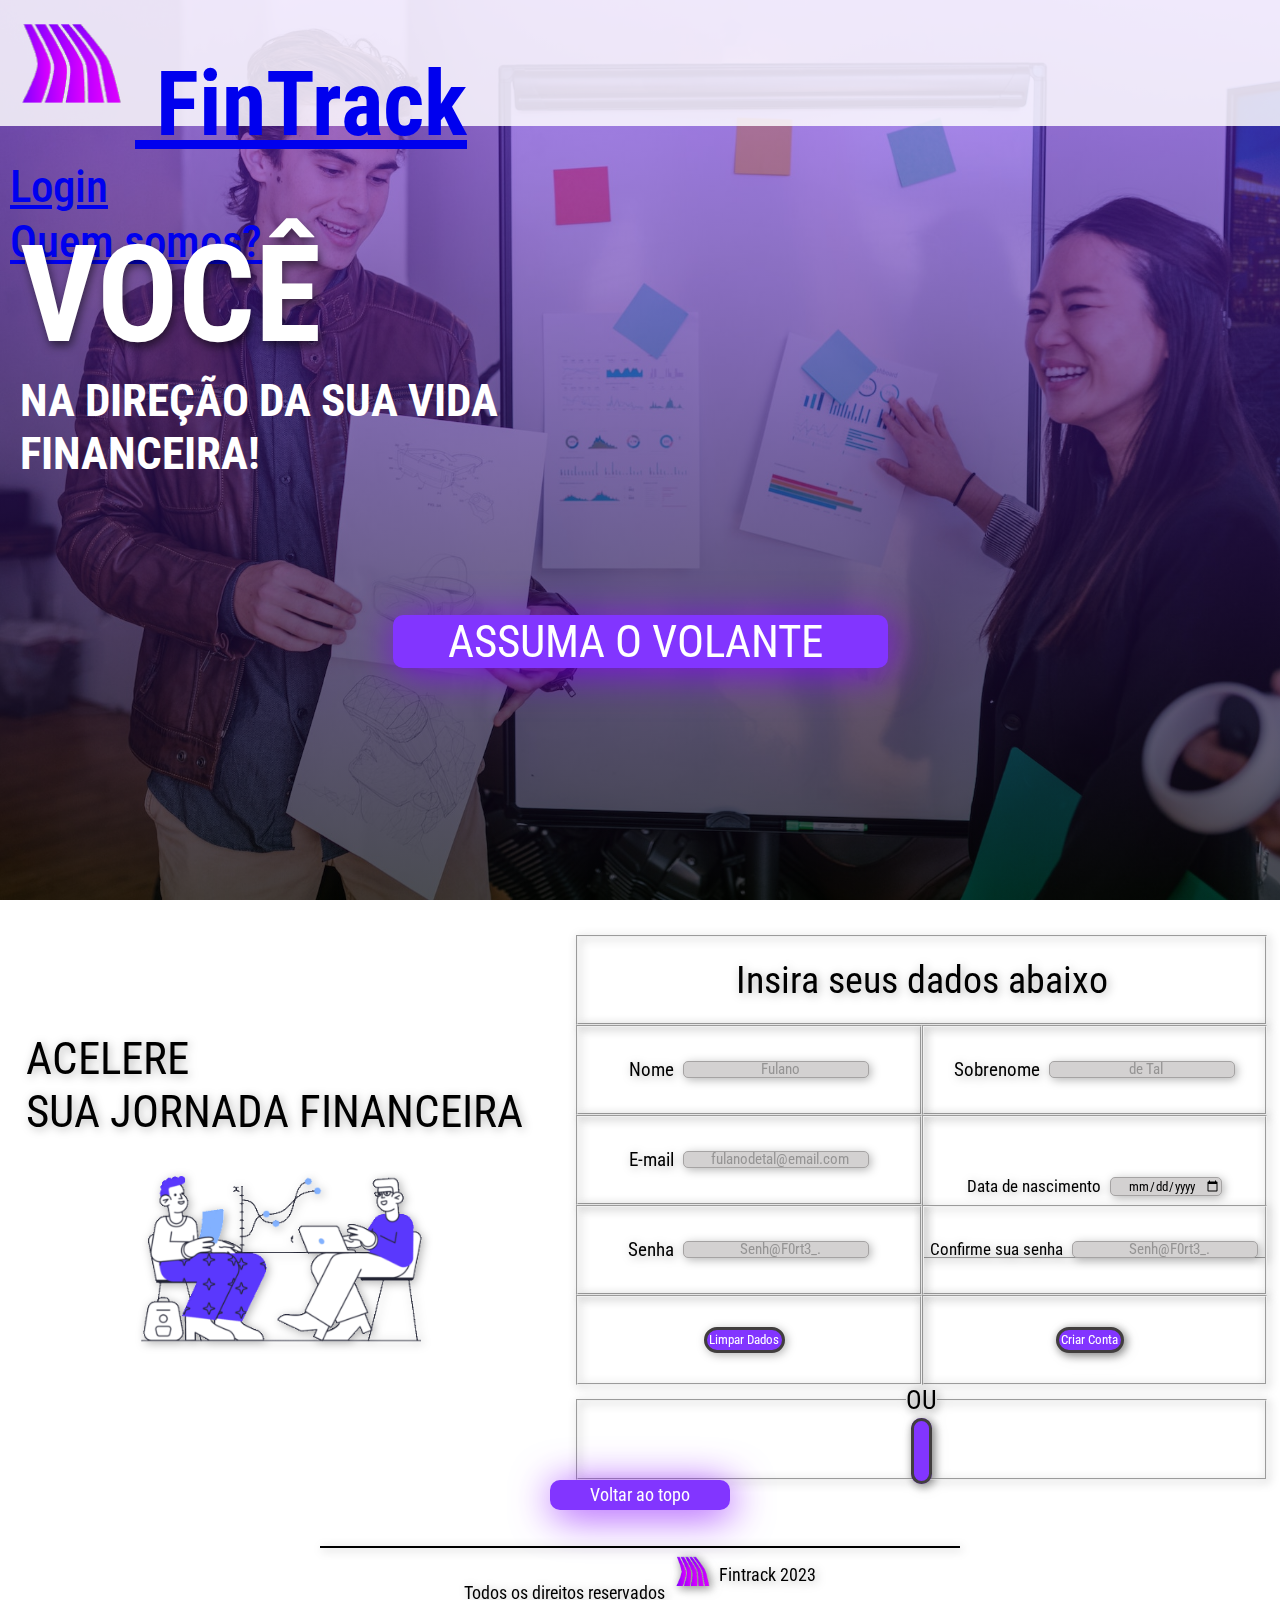
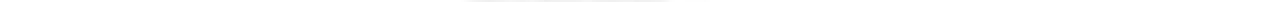
<file: index.html>
<!DOCTYPE html>
<html lang="pt-BR">
  <head>
    <meta charset="UTF-8" />
    <meta name="viewport" content="width=device-width, initial-scale=1.0" />
    <title>Página Inicial - FinTrack</title>

    <!-- Favicon -->
    <link
      rel="shortcut icon"
      href="./assets/images/logo/favicon-logo-png-color.png"
      type="image/x-icon"
    />

    <!-- Link Font Awesome CDN Server -->
    <link
      rel="stylesheet"
      href="https://cdnjs.cloudflare.com/ajax/libs/font-awesome/6.4.0/css/all.min.css"
      integrity="sha512-iecdLmaskl7CVkqkXNQ/ZH/XLlvWZOJyj7Yy7tcenmpD1ypASozpmT/E0iPtmFIB46ZmdtAc9eNBvH0H/ZpiBw=="
      crossorigin="anonymous"
      referrerpolicy="no-referrer"
    />

    <!-- Link Google Fonts - Roboto Condensed -->
    <link rel="preconnect" href="https://fonts.googleapis.com" />
    <link rel="preconnect" href="https://fonts.gstatic.com" crossorigin />
    <link
      href="https://fonts.googleapis.com/css2?family=Roboto+Condensed:wght@300&display=swap"
      rel="stylesheet"
    />

    <!-- Link CSS Bootstrap - CDN -->
    <link
      href="https://cdn.jsdelivr.net/npm/bootstrap@5.3.0/dist/css/bootstrap.min.css"
      rel="stylesheet"
      integrity="sha384-9ndCyUaIbzAi2FUVXJi0CjmCapSmO7SnpJef0486qhLnuZ2cdeRhO02iuK6FUUVM"
      crossorigin="anonymous"
    />

    <!-- Link Formatações CSS - Propias -->
    <link rel="stylesheet" href="./assets/css/styles.css" />
  </head>

  <body>
    <!-- Header -->
    <header class="header-index" id="header-index">
      <div class="header">
        <!-- Menu de navegação - Boostrap -->
        <section class="hero-pt1">
          <nav
            class="navbar navbar-expand-lg navbar-expand-md navbar-expand-sm"
          >
            <!-- Container -->
            <div class="container-fluid">
              <!-- Logo FinTrack -->
              <a class="navbar-brand nav-format centering" href="./index.html">
                <img
                  src="./assets/images/logo/logo-png-color.png"
                  alt="Logo FinTrack"
                  title="FinTrack"
                />
                FinTrack
              </a>
              <!-- Fim Logo FinTrack -->

              <div
                class="collapse navbar-collapse d-flex justify-content-end nav-format responsive-nav"
              >
                <ul class="navbar-nav">
                  <li class="nav-item nav-options nav-a-login">
                    <i
                      class="fa-solid fa-right-to-bracket"
                      style="color: #000000"
                    ></i>
                    <a
                      class="nav-link active centering nav-a"
                      aria-current="page"
                      href="./assets/pages/Login.html"
                      >Login</a
                    >
                  </li>

                  <li class="nav-item nav-options nav-a-about">
                    <i class="fa-brands fa-readme" style="color: #000000"></i>
                    <a
                      class="nav-link active centering nav-a"
                      aria-current="page"
                      href="./assets/pages/About.html"
                      >Quem somos?</a
                    >
                  </li>
                </ul>
              </div>

              <!-- Fim Container -->
            </div>
          </nav>
          <!-- Fim - Menu de navegação - Boostrap -->
        </section>

      </div>

      <main class="main-header">
        <section class="hero-pt2">
          <p class="p1">VOCÊ</p>
          <p class="p2">NA DIREÇÃO DA SUA VIDA FINANCEIRA!</p>
        </section>
      </main>

      <footer class="footer-header">
        <section class="btn-header">
          <a href="#main-index">ASSUMA O VOLANTE</a>
          <i class="fa-solid fa-road" style="color: #ffffff"></i>
        </section>
      </footer>
    </header>

    <main class="main-index" id="main-index">
      <header class="header-main">
        <p class="p1">ACELERE <i class="fa-solid fa-car-on"></i></p>
        <p class="p2">SUA JORNADA FINANCEIRA</p>
        <img src="./assets/images/gifs/header.gif" alt="" />
      </header>

      <div class="div-main">
        <form
          class="form-header"
          id="dados"
          name="dados"
          method="post"
          action=""
        >
          <fieldset class="field-header">
            <p class="p-fheader">
              Insira seus dados abaixo <i class="fa-solid fa-circle-info"></i>
            </p>
          </fieldset>

          <fieldset class="field-name">
            <label for="nome"
              >Nome
              <i class="fa-solid fa-circle-user" style="color: #ae00ff"></i
            ></label>
            <input
              type="text"
              id="nome"
              name="nome"
              required
              placeholder="Fulano"
            />
          </fieldset>

          <fieldset class="field-lastname">
            <label for="sobrenome"
              >Sobrenome
              <i class="fa-solid fa-user-pen" style="color: #ae00ff"></i
            ></label>
            <input
              type="text"
              id="sobrenome"
              name="sobrenome"
              required
              placeholder="de Tal"
            />
          </fieldset>

          <fieldset class="field-email legend">
            <label for="email"
              >E-mail
              <i
                class="fa-solid fa-envelope-open-text"
                style="color: #ae00ff"
              ></i
            ></label>
            <input
              type="email"
              id="email"
              name="email"
              required
              placeholder="fulanodetal@email.com"
            />
          </fieldset>

          <fieldset class="field-born">
            <label for="born"
              >Data de nascimento
              <i class="fa-solid fa-cake-candles" style="color: #ae00ff"></i
            ></label>
            <input
              type="date"
              id="born"
              name="born"
              required
              placeholder="Dia/Mês/Ano"
            />
          </fieldset>

          <fieldset class="field-passwd">
            <label for="password"
              >Senha <i class="fa-solid fa-user-lock" style="color: #ae00ff"></i
            ></label>
            <input
              type="password"
              id="password"
              name="password"
              required
              placeholder="Senh@F0rt3_."
              minlength="8"
            />
          </fieldset>

          <fieldset class="field-passwdchk legend">
            <label for="passwdchk"
              >Confirme sua senha
              <i class="fa-solid fa-check-double" style="color: #ae00ff"></i
            ></label>
            <input
              type="password"
              id="passwdchk"
              name="passwdchk"
              required
              placeholder="Senh@F0rt3_."
              minlength="8"
            />
          </fieldset>

          <fieldset class="field-btn-submit">
            <a class="field-btn-submit" href="./assets/pages/Login.html">
              <input
                class="btn-submit"
                type="submit"
                name=""
                id=""
                value="Criar Conta"
              />
            </a>
            <i class="fa-solid fa-square-check"></i>
          </fieldset>

          <fieldset class="field-btn-eraser">
            <input
              class="btn-eraser"
              type="reset"
              name=""
              id=""
              value="Limpar Dados"
            />
            <i class="fa-solid fa-eraser"></i>
          </fieldset>

          <fieldset class="field-google">
            <legend>OU</legend>
            <a href="#"><i class="fa-brands fa-google"></i></a>
          </fieldset>
        </form>
      </div>
    </main>

    <footer class="footer-index">
      <a class="to-top" href="#header-index"
        >Voltar ao topo <i class="fa-solid fa-up-long"></i
      ></a>
      <hr class="hr-footer" />
      <header class="header-footer">
        <p class="all-rigths">
          Todos os direitos reservados
          <img
            class="footer-logo"
            src="./assets/images/logo/logo-png-color.png"
            alt="Logo Fintrack"
            title="Logo Fintrack"
          />
        </p>
        <p class="p-fin">Fintrack 2023</p>
      </header>
    </footer>

    <!-- Link JS Bootstrap - CDN -->
    <script
      src="https://cdn.jsdelivr.net/npm/bootstrap@5.3.0/dist/js/bootstrap.bundle.min.js"
      integrity="sha384-geWF76RCwLtnZ8qwWowPQNguL3RmwHVBC9FhGdlKrxdiJJigb/j/68SIy3Te4Bkz"
      crossorigin="anonymous"
    ></script>
  </body>
</html>
</file>
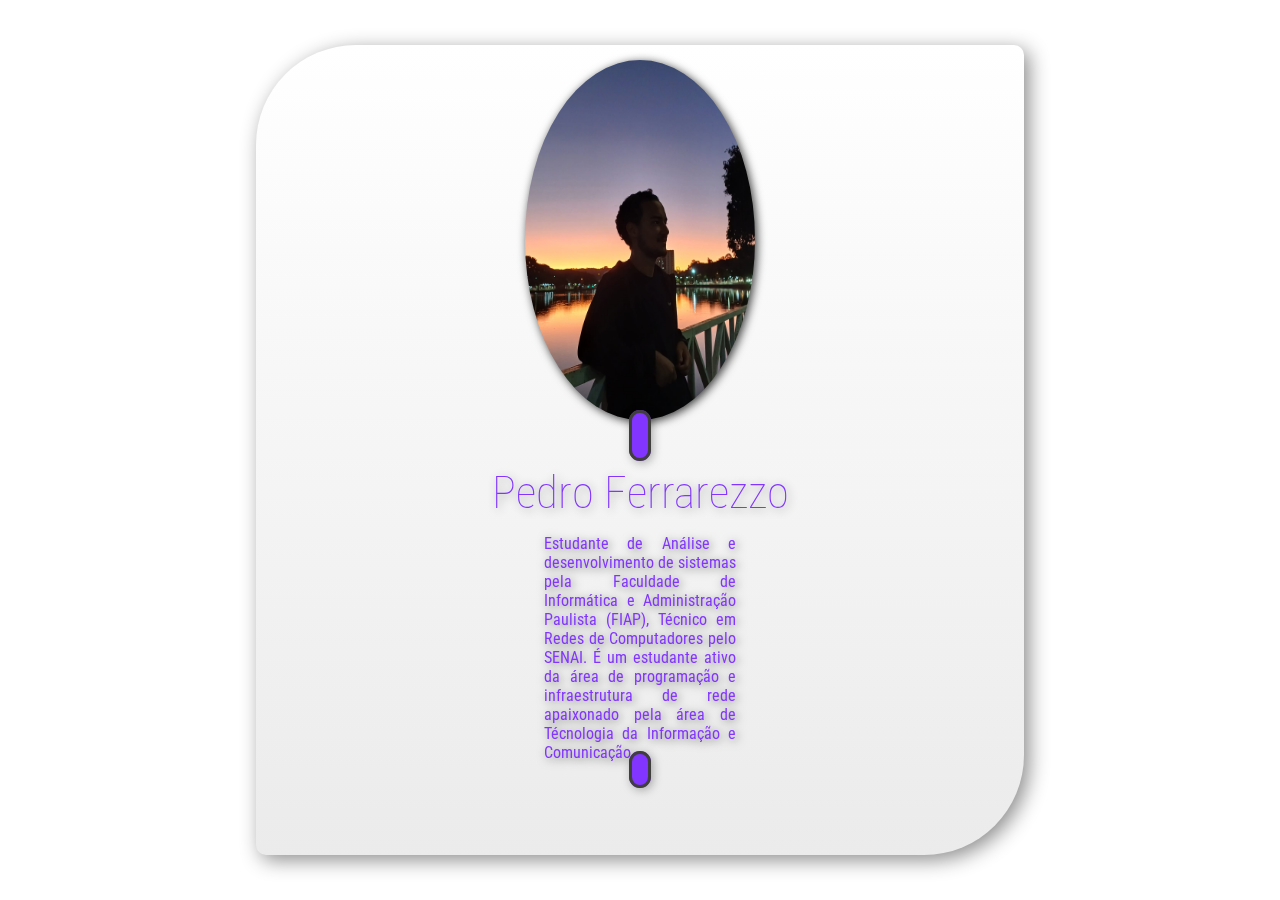
<file: assets/pages/About.html>
<!DOCTYPE html>
<html lang="pt-BR">
  <head>
    <meta charset="UTF-8" />
    <meta name="viewport" content="width=device-width, initial-scale=1.0" />
    <title>Sobre Nós</title>

    <!-- Favicon -->
    <link
      rel="shortcut icon"
      href="./assets/images/logo/favicon-logo-png-color.png"
      type="image/x-icon"
    />

    <!-- Link Font Awesome CDN Server -->
    <link
      rel="stylesheet"
      href="https://cdnjs.cloudflare.com/ajax/libs/font-awesome/6.4.0/css/all.min.css"
      integrity="sha512-iecdLmaskl7CVkqkXNQ/ZH/XLlvWZOJyj7Yy7tcenmpD1ypASozpmT/E0iPtmFIB46ZmdtAc9eNBvH0H/ZpiBw=="
      crossorigin="anonymous"
      referrerpolicy="no-referrer"
    />

    <!-- Link Google Fonts - Roboto Condensed -->
    <link rel="preconnect" href="https://fonts.googleapis.com" />
    <link rel="preconnect" href="https://fonts.gstatic.com" crossorigin />
    <link
      href="https://fonts.googleapis.com/css2?family=Roboto+Condensed:wght@300&display=swap"
      rel="stylesheet"
    />

    <!-- Link CSS -->
    <link rel="stylesheet" href="../css/styles.css" />
  </head>

  <body class="body-about">
    <main class="about-main">
      <img class="img-about" src="../images/perfil.jpg" alt="Pedro Ferrarezzo" title="Pedro Ferrarezzo">
      <a href="https://www.linkedin.com/in/pedro-ferrarezzo-792b7b231/" target="_blank"><i class="fa-brands fa-linkedin btn-about"></i></a>
      <p class="p-about">Pedro Ferrarezzo</p>
      <p class="p-description">Estudante de Análise e desenvolvimento de sistemas pela Faculdade de Informática e Administração Paulista (FIAP),
        Técnico em Redes de Computadores pelo SENAI. É um estudante ativo da área de programação e infraestrutura de rede
        apaixonado pela área de Técnologia da Informação e Comunicação.
      </p>

      <a href="../../index.html"><i class="fa-solid fa-house btn-return"></i></a>
      
    </main>
  </body>
</html>
</file>
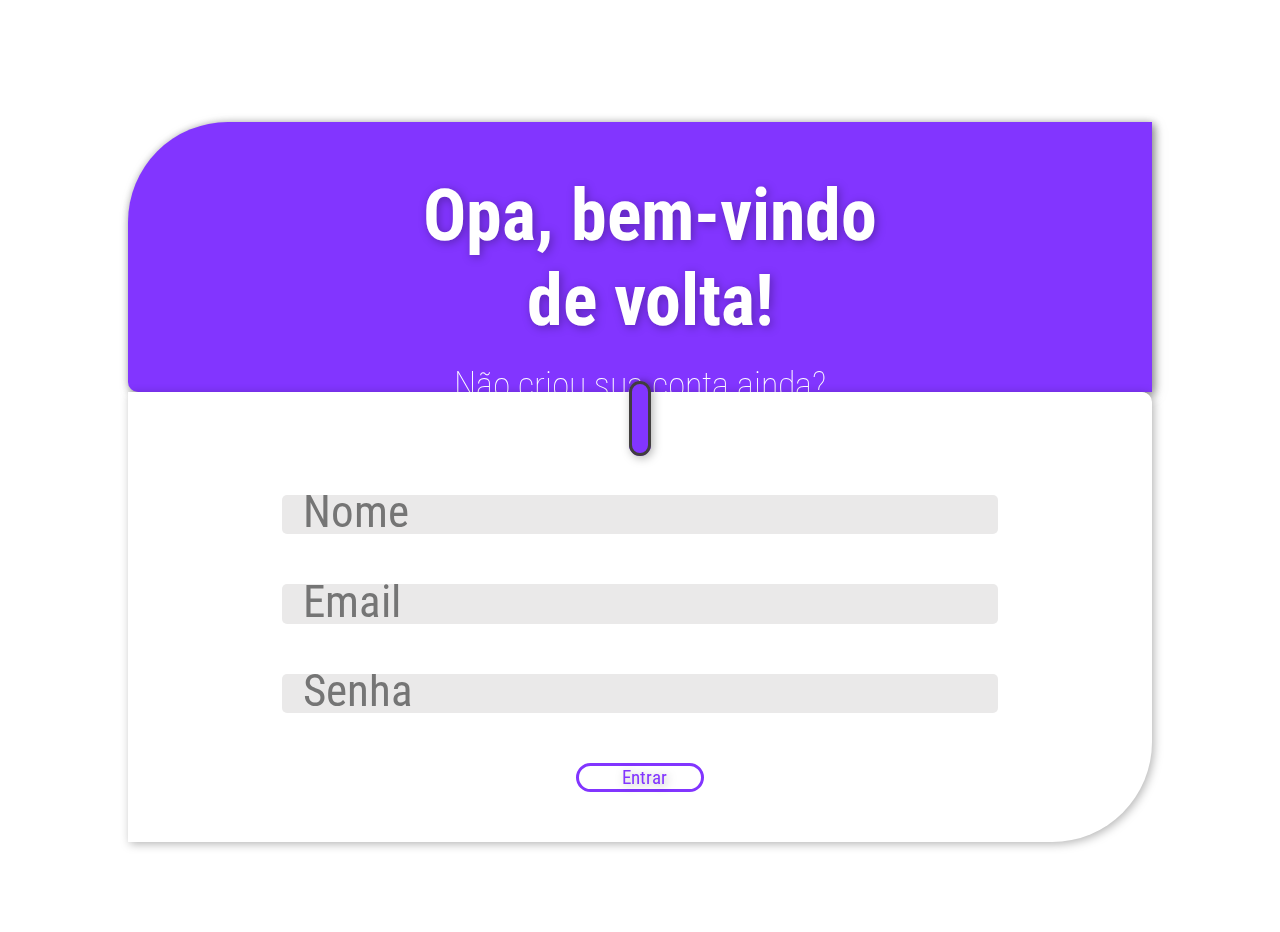
<file: assets/pages/Login.html>
<!DOCTYPE html>
<html lang="pt-BR">

<head>
  <meta charset="UTF-8" />
  <meta name="viewport" content="width=device-width, initial-scale=1.0" />
  <title>Login - FinTrack</title>

  <!-- Favicon -->
  <link rel="shortcut icon" href="./assets/images/logo/favicon-logo-png-color.png" type="image/x-icon" />

  <!-- Link Font Awesome CDN Server -->
  <link rel="stylesheet" href="https://cdnjs.cloudflare.com/ajax/libs/font-awesome/6.4.0/css/all.min.css"
    integrity="sha512-iecdLmaskl7CVkqkXNQ/ZH/XLlvWZOJyj7Yy7tcenmpD1ypASozpmT/E0iPtmFIB46ZmdtAc9eNBvH0H/ZpiBw=="
    crossorigin="anonymous" referrerpolicy="no-referrer" />

  <!-- Link Google Fonts - Roboto Condensed -->
  <link rel="preconnect" href="https://fonts.googleapis.com" />
  <link rel="preconnect" href="https://fonts.gstatic.com" crossorigin />
  <link href="https://fonts.googleapis.com/css2?family=Roboto+Condensed:wght@300&display=swap" rel="stylesheet" />

  <!-- Link CSS -->
  <link rel="stylesheet" href="../css/styles.css">
  
</head>

<body>
  <main class="main-login">
    <div class="welcome">
      <div class="welcome-inside">
        <p class="p1">Opa, bem-vindo de volta!</p>
        <p class="p2">Não criou sua conta ainda? Crie agora!</p>
        <a class="btn-register" href="../../index.html">Registre-se</a>
      </div>
    </div>

    <div class="login">
      <div class="login-inside">
        <a href="#"><i class="fa-brands fa-google google-login"></i></a>

        <form class="form-login" id="dados" name="dados" method="post" action="">
          <fieldset class="field-name-login">
            <span class="span-field">
              <i class="fa-solid fa-circle-user" style="color: #ae00ff"></i>
              <input type="text" id="nome" name="nome" required placeholder="Nome" />
            </span>

          </fieldset>

          <fieldset class="field-email-login">
            <span class="span-field">
              <i class="fa-solid fa-envelope-open-text" style="color: #ae00ff"></i>
              <input type="email" id="email" name="email" required placeholder="Email" />
            </span>

          </fieldset>

          <fieldset class="field-password-login">
            <span class="span-field">
              <i class="fa-solid fa-user-lock" style="color: #ae00ff"></i>
              <input type="password" id="password" name="password" required placeholder="Senha" minlength="8" />
            </span>

          </fieldset>

          <fieldset class="field-enter-login">
            <input class="btn-enter" type="submit" name="" id="" value="Entrar"/>
          </fieldset>
      </div>

    </div>
  </main>
</body>

</html>
</file>
<file: assets/css/styles.css>
@import url("./pages/index/header.css");
@import url("./pages/index/main.css");
@import url("./pages/index/footer.css");
@import url("./pages/login/login.css");
@import url("./pages/about/about.css");
</file>
